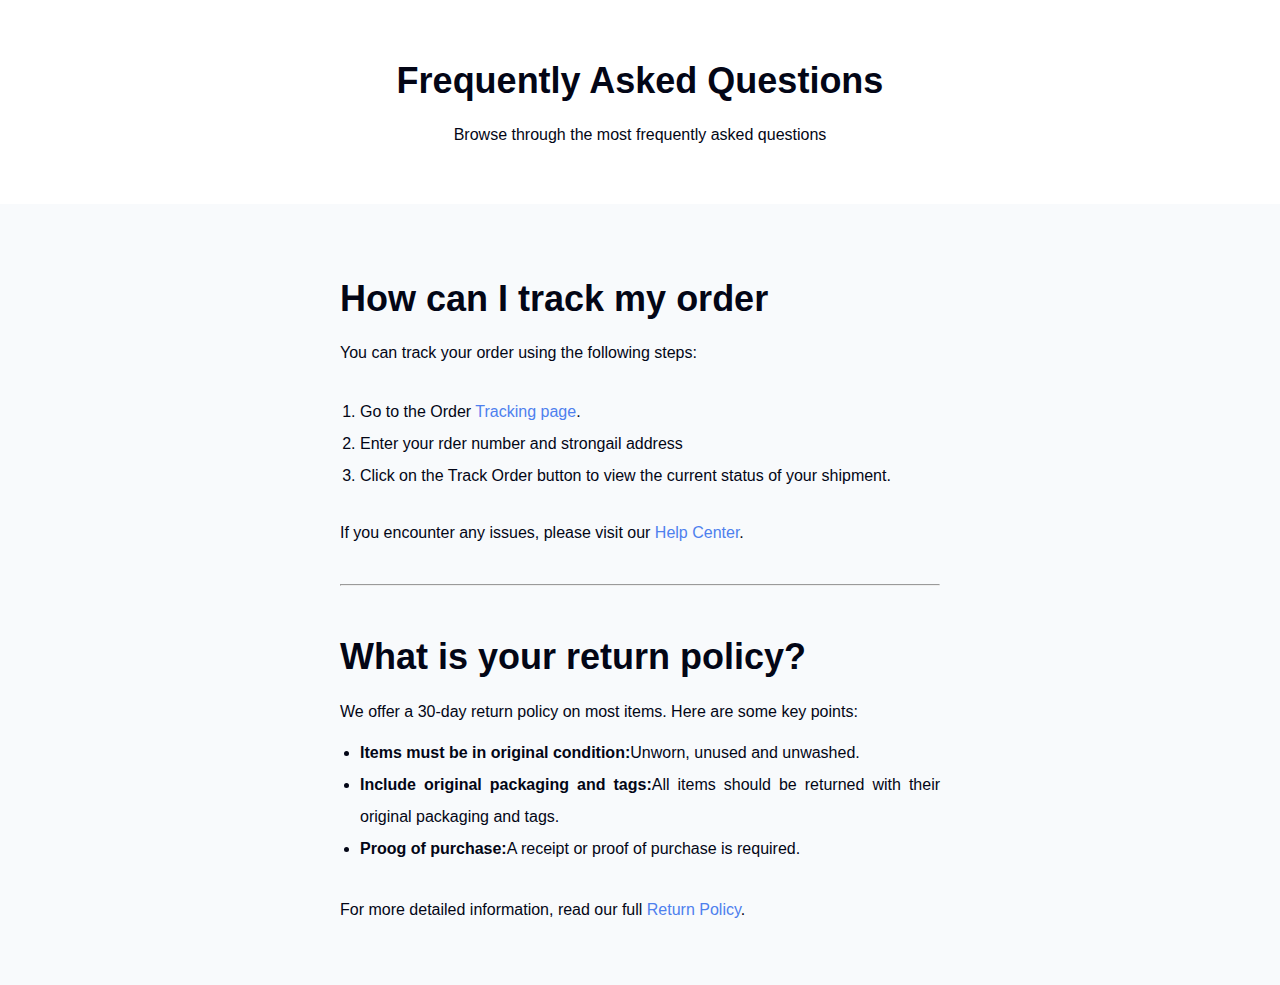
<file: index.html>
<!DOCTYPE html>
<html lang="en">
<head>
    <meta charset="UTF-8">
    <meta name="viewport" content="width=device-width, initial-scale=1.0">
    <title></title>
    <link rel="stylesheet" href="style.css">
</head>
<body>
    <header>
    <h1>Frequently Asked Questions</h1>
    <p>Browse through the most frequently asked questions</p>
</header>
    <section>
        <div>
            <h1 id="frt">How can I track my order</h1>
            <p>You can track your order using the following steps: <br/><br/>
                <ol class="list">
                    <li>Go to the Order <a href="#">Tracking page</a>.</li>
                    <li>Enter your rder number and strongail address</li>
                    <li>Click on the Track Order button to view the current status of your shipment.</li>
                    <br/>
                </ol>
                If you encounter any issues, please visit our <a href="#">Help Center</a>.
            </p>
            <br/>
            <hr/>
            <br/>
            <h1>What is your return policy?</h1>
            <p> We offer a 30-day return policy on most items. Here are some key points:
                <ul class="list">
                    <li><strong>Items must be in original condition:</strong>Unworn, unused and unwashed.</li>
                    <li><strong>Include original packaging and tags:</strong>All items should be returned with their original packaging and tags.</li>
                    <li><strong>Proog of purchase:</strong>A receipt or proof of purchase is required.</li>
                </ul><br/><br/>
                For more detailed information, read our full <a href="#">Return Policy</a>.
            </p>
        </div>
    </section>
   
    

</body>
</html>
</file>
<file: style.css>
header{
    text-align: center;
    margin: 60px 0 10px 0;
}
body{
    font-family: Arial;
    margin:0 0 0 0;
    max-width: 1350;
    color:#030616;
    background-color:#ffffff ;
    font-weight: 400;
    font-size: 1rem;
}
h1{
    font-size: 2.25rem;
    font-weight: 600;
}
h2{
    font-size: 1.5rem;
    font-weight: 600;
}

div{
   padding: 50px;
    margin:auto;
    width: 600px;
}
a{
    text-decoration: none;
    color:#4E80EE;
}
section{
    background-color: #f8fAfc;
    margin-top: 60px;
    text-align: justify;
}
.list{
    margin: 0 0 0px 20px;
    padding: 0;
    line-height: 2;
}
span{
    margin-top:30px;
}
hr{
    color:#D2D5DA;
}
/* Tablet Styles (1024px and below) */
@media screen and (max-width: 1024px) {
    div{
        max-width: 90%;
        padding: 20px;
    }
    
    header {
        margin: 30px 0 15px 0;
    }
    
    h1 {
        font-size: 1.8rem;
    }
    
    h2 {
        font-size: 1.3rem;
    }
}


@media screen and (max-width: 640px) {
    div{
        max-width: 90%;
        padding: 15px;
    }
    
    header {
        margin: 20px 0 10px 0;
    }
    
    h1 {
        font-size: 1.5rem;
    }
    
    h2 {
        font-size: 1.2rem;
    }
    
    .list {
        margin-left: 15px;
    }
    
    
}
</file>
